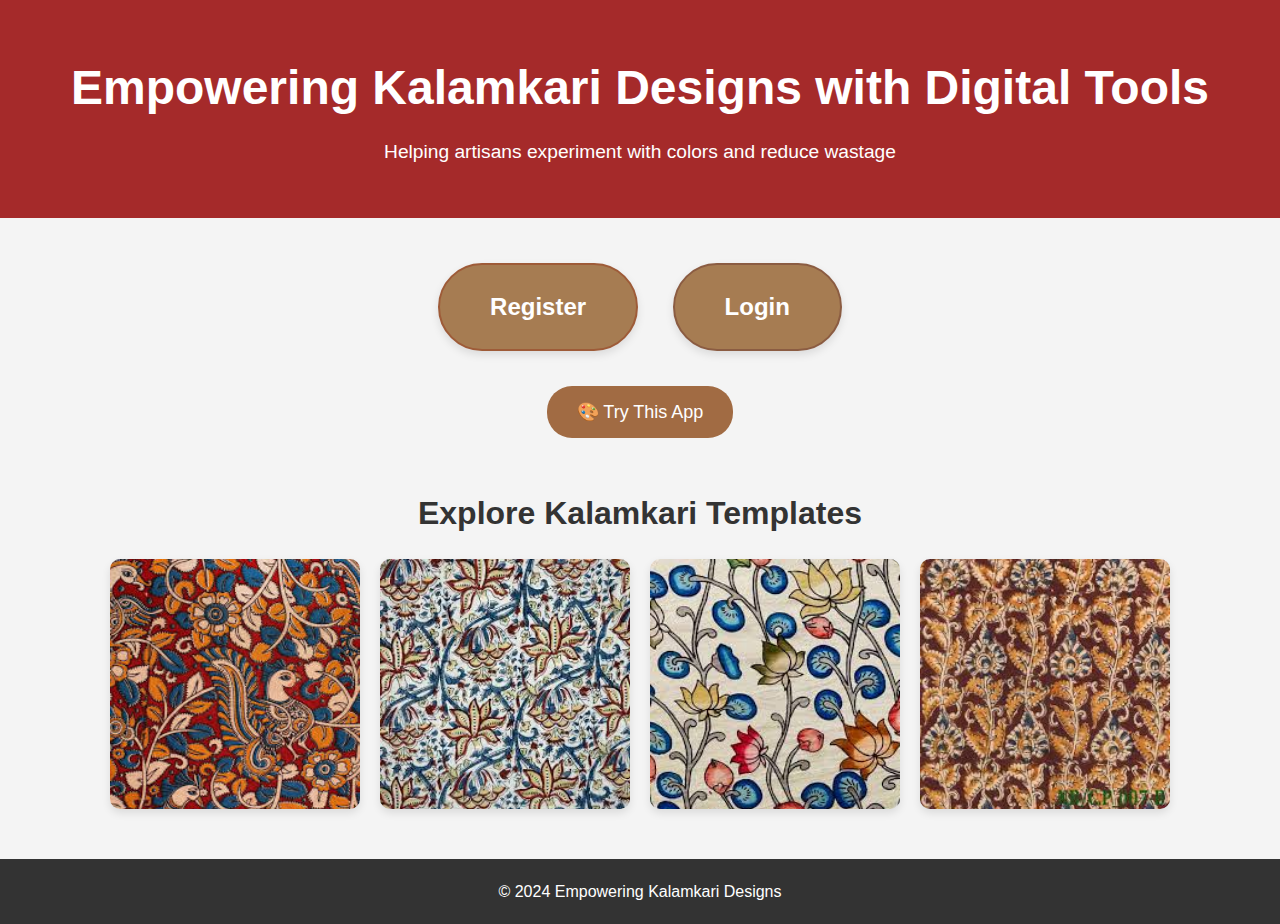
<file: index.html>
<!DOCTYPE html>
<html lang="en">
<head>
    <meta charset="UTF-8">
    <meta name="viewport" content="width=device-width, initial-scale=1.0">
    <title>Empowering Kalamkari Designs</title>
    <link rel="stylesheet" href="css/styles.css">
</head>
<body>
    <header>
        <h1>Empowering Kalamkari Designs with Digital Tools</h1>
        <p>Helping artisans experiment with colors and reduce wastage</p>
    </header>

    <section class="buttons">
        <a href="register.html" class="btn register-btn">Register</a>
		<a href="login.html" class="btn login-btn">Login</a>
        <div style="text-align: center; margin-top: 20px;">
  <a href="app.html">
    <button style="background-color: #A16B43; color: white; padding: 15px 30px; border-radius: 25px; border: none; font-size: 18px; cursor: pointer;">
      🎨 Try This App
    </button>
  </a>
</div>

    </section>

    <!-- Kalamkari Templates Section -->
    <section class="template-gallery">
        <h2>Explore Kalamkari Templates</h2>
        <div class="gallery">
            <img src="images/s3.jpg" alt="Kalamkari Template 1">
            <img src="images/s2.jpg" alt="Kalamkari Template 2">
            <img src="images/s.jpg" alt="Kalamkari Template 3">
            <img src="images/s6.jpg" alt="Kalamkari Template 4">
        </div>
        
    </section>

    <footer>
        <p>&copy; 2024 Empowering Kalamkari Designs</p>
    </footer>
</body>
</html>
</file>
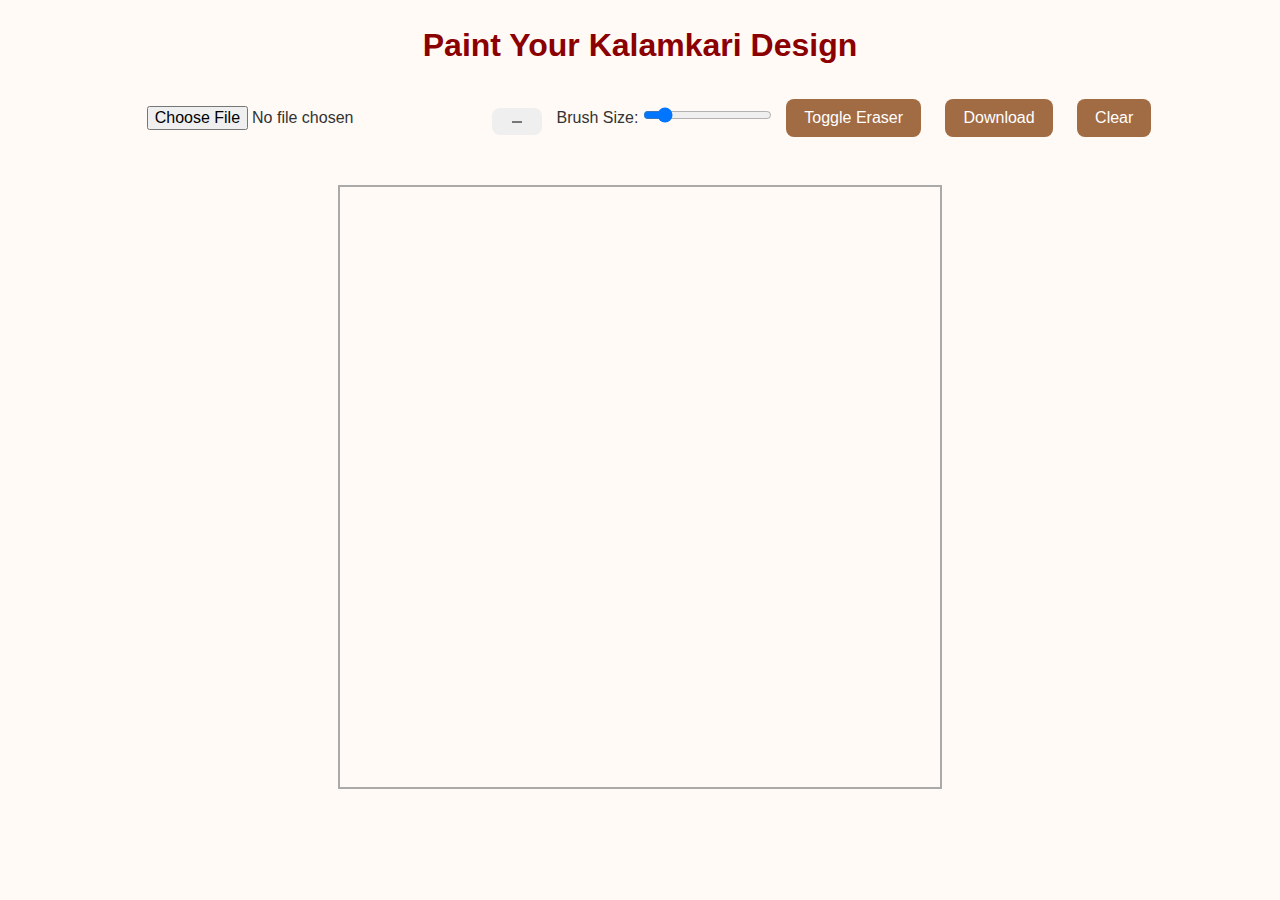
<file: app.html>
<!DOCTYPE html>
<html lang="en">
<head>
  <meta charset="UTF-8">
  <title>Kalamkari Brush Tool</title>
  <link rel="stylesheet" href="css/styles.css" />
  <style>
    body {
      font-family: 'Segoe UI', sans-serif;
      text-align: center;
      background: #fffaf5;
      padding: 20px;
    }

    h1 {
      color: #8B0000;
      margin-bottom: 15px;
    }

    .controls {
      margin: 15px 0;
    }

    input[type="file"],
    input[type="color"],
    button {
      margin: 10px;
      padding: 10px 18px;
      font-size: 16px;
      border: none;
      border-radius: 8px;
    }

    button {
      background-color: #a16b43;
      color: white;
      cursor: pointer;
    }

    button:hover {
      background-color: #864e2b;
    }

    canvas {
      border: 2px solid #aaa;
      margin-top: 20px;
      touch-action: none;
    }

    @media (max-width: 600px) {
      canvas {
        width: 100%;
        height: auto;
      }
    }
  </style>
</head>
<body>

  <h1>Paint Your Kalamkari Design</h1>

  <div class="controls">
  <input type="file" id="uploadInput" accept="image/*">
  <input type="color" id="colorPicker" value="#ff0000">
  <label for="brushSize">Brush Size:</label>
  <input type="range" id="brushSize" min="2" max="50" value="8">
  <button onclick="toggleEraser()">Toggle Eraser</button>
  <button onclick="downloadImage()">Download</button>
  <button onclick="clearCanvas()">Clear</button>
</div>


  <canvas id="canvas" width="600" height="600"></canvas>

  <script src="script.js"></script>
</body>
</html>
</file>
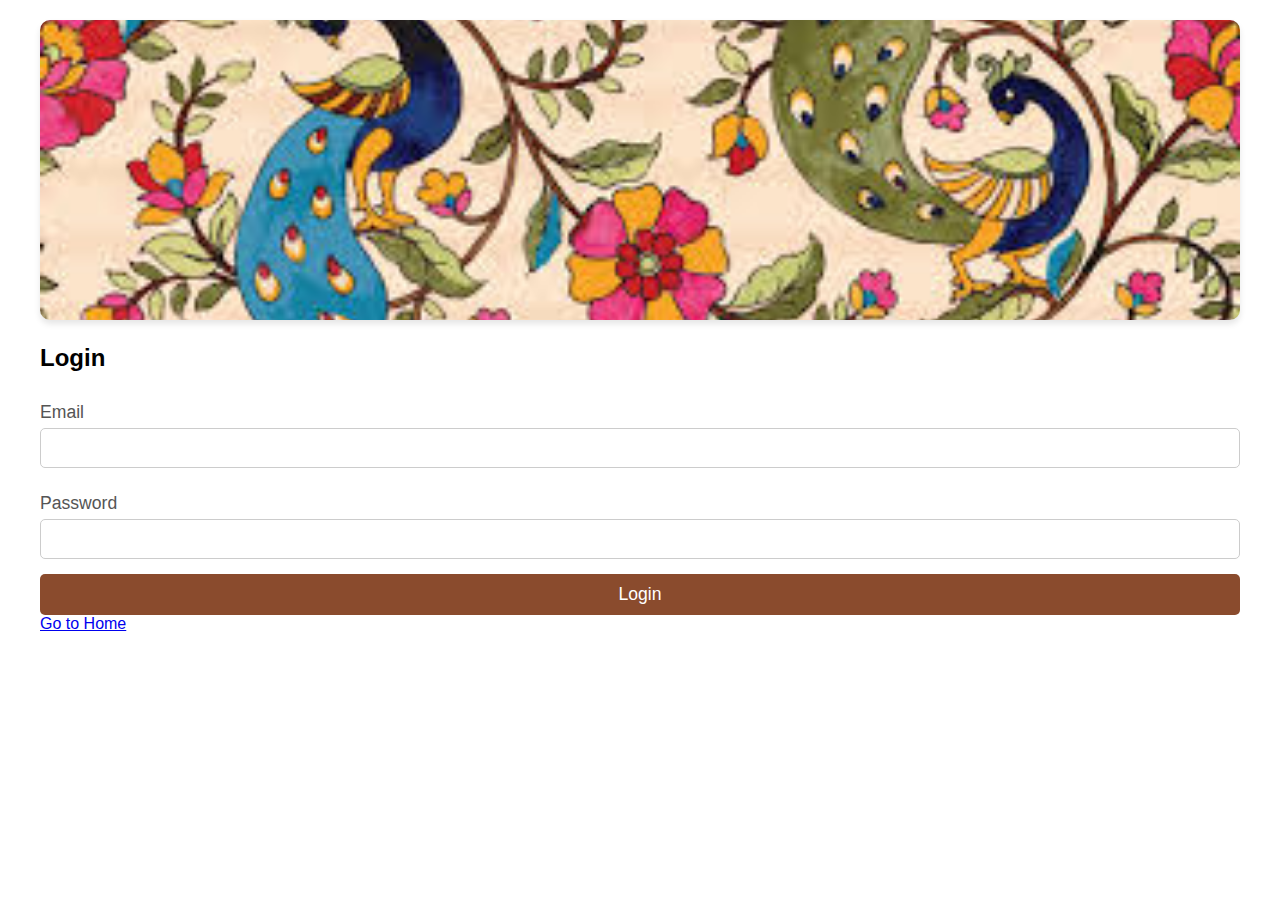
<file: login.html>
<!DOCTYPE html>
<html lang="en">
<head>
    <meta charset="UTF-8">
    <meta name="viewport" content="width=device-width, initial-scale=1.0">
    <title>Kalamkari Art - Login</title>
    <link rel="stylesheet" href="css/styles1.css">
</head>
<body>

    <div class="container">
        <div class="banner">
            <img src="images/p5.png" alt="Kalamkari Art Banner">
        </div>
        <h2>Login</h2>
        <form action="#">
            <div class="form-group">
                <label for="email">Email</label>
                <input type="email" id="email" name="email" required>
            </div>
            <div class="form-group">
                <label for="password">Password</label>
                <input type="password" id="password" name="password" required>
            </div>
            <div class="form-group">
                <button type="submit">Login</button>
            </div>
        </form>

        <!-- Home Button -->
        <div class="home-button">
            <a href="index.html">Go to Home</a> <!-- Redirect to Home page -->
        </div>
    </div>

</body>
</html>
</file>
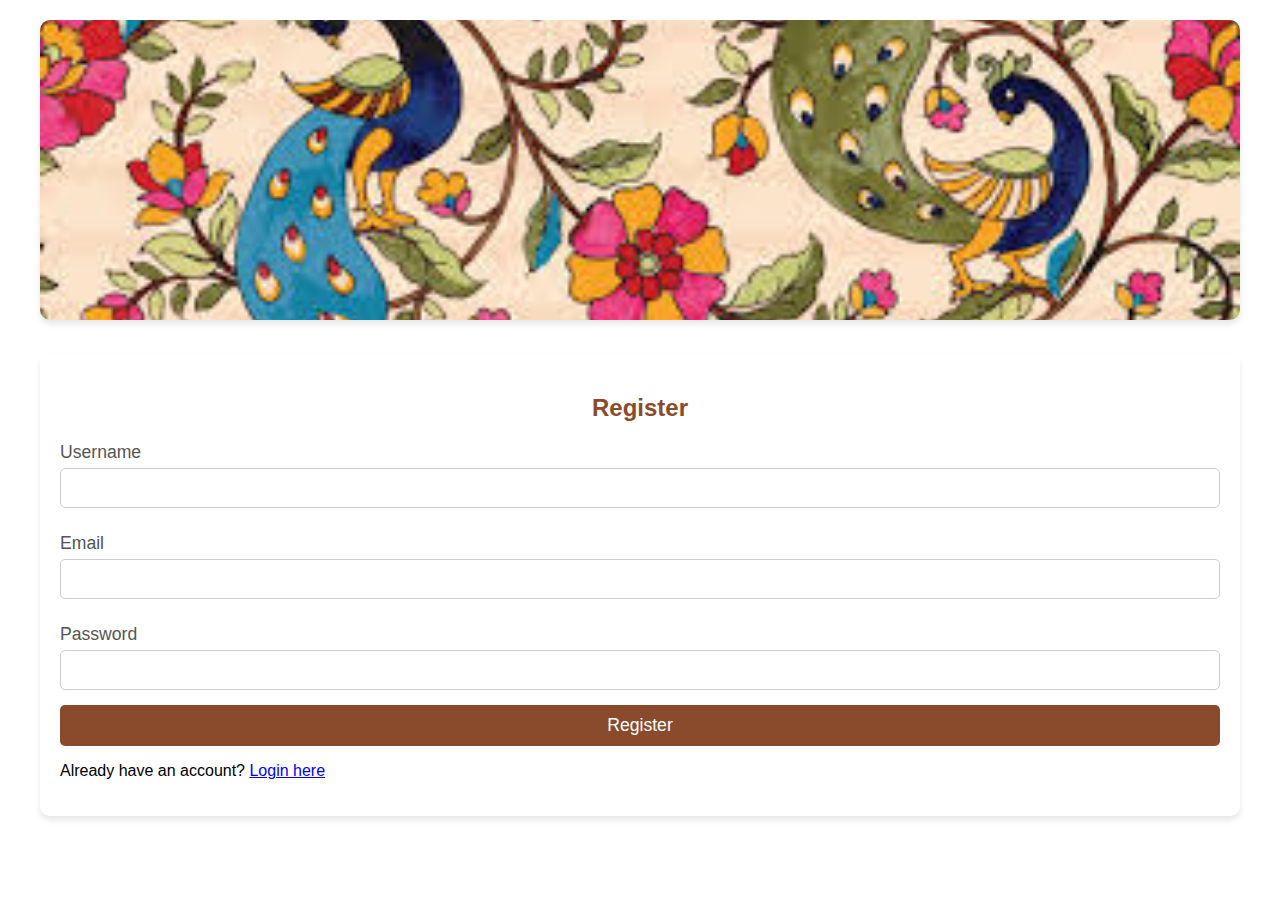
<file: register.html>
<!DOCTYPE html>
<html lang="en">
<head>
    <meta charset="UTF-8">
    <meta name="viewport" content="width=device-width, initial-scale=1.0">
    <title>Register - Kalamkari Art</title>
    <link rel="stylesheet" href="css/styles1.css">
</head>
<body>
    <div class="container">
        <div class="banner">
            <img src="images/p5.png" alt="Kalamkari Art Banner">
        </div>
        <section class="form-section">
            <h2>Register</h2>
            <form action="/register" method="POST">
                <label for="username">Username</label>
                <input type="text" id="username" name="username" required>
                <label for="email">Email</label>
                <input type="email" id="email" name="email" required>
                <label for="password">Password</label>
                <input type="password" id="password" name="password" required>
                <button type="submit">Register</button>
            </form>
            <!-- Add a link to redirect to login page -->
            <p>Already have an account? <a href="login.html">Login here</a></p>
        </section>
    </div>
</body>
</html>
</file>
<file: css/styles.css>
* {
    margin: 0;
    padding: 0;
    box-sizing: border-box;
}

body {
    font-family: Arial, sans-serif;
    background-color: #f4f4f4;
    color: #333;
    line-height: 1.6;
}

header {
    background-color: brown; /* Vibrant brown color */
    color: #fff;
    text-align: center;
    padding: 50px 20px;
}

header h1 {
    font-size: 3em;
    margin-bottom: 10px;
}

header p {
    font-size: 1.2em;
}

section.buttons {
    text-align: center;
    margin-top: 30px;
}

section.buttons .btn {
    display: inline-block;
    color: #fff; /* White text */
    font-size: 1.4em;
    text-align: center;
    line-height: 2em;
    text-decoration: none;
    padding: 20px 40px;
    margin: 15px;
    border-radius: 50px; /* Rounded corners for flower-like effect */
    box-shadow: 0 4px 8px rgba(0, 0, 0, 0.1);
    transition: all 0.3s ease;
    font-weight: bold;
}

section.buttons .login-btn {
    background-color: #a67c52; /* Light brown for Login button */
    width: auto;
    height: auto;
    padding: 18px 50px;
    border: 2px solid #8b5c42; /* Darker brown border */
    font-size: 1.5em;
}

section.buttons .register-btn {
    background-color: #a67c52; /* A slightly different shade of brown for Register button */
    width: auto;
    height: auto;
    padding: 18px 50px;
    border: 2px solid #9e5b38; /* Darker brown border */
    font-size: 1.5em;
}

section.buttons .btn:hover {
    transform: scale(1.1);
    box-shadow: 0 6px 12px rgba(0, 0, 0, 0.2);
}

/* Kalamkari Templates Section */
.template-gallery {
    text-align: center;
    margin: 50px 0;
}

.template-gallery h2 {
    font-size: 2em;
    margin-bottom: 20px;
    color: #333;
}

.gallery {
    display: flex;
    justify-content: center;
    gap: 20px;
    flex-wrap: wrap;
}

.gallery img {
    width: 250px;
    height: 250px;
    object-fit: cover;
    border-radius: 10px;
    box-shadow: 0 4px 8px rgba(0, 0, 0, 0.1);
    transition: transform 0.3s ease;
}

.gallery img:hover {
    transform: scale(1.05);
}

footer {
    text-align: center;
    padding: 20px;
    background-color: #333;
    color: white;
    margin-top: 50px;
}

footer p {
    font-size: 1em;
}
</file>
<file: css/styles1.css>
/* Reset and Basic Styles */
body {
    margin: 0;
    padding: 0;
    font-family: Arial, sans-serif;
    height: 100vh;
    background-size: cover;
    background-position: center;
}

/* Container Styling */
.container {
    width: 100%;
    max-width: 1200px;
    margin: 0 auto;
    padding: 20px;
    display: flex;
    flex-direction: column;
}

/* Banner Styling */
.banner img {
    width: 100%;
    height: auto; /* Maintain aspect ratio */
    max-height: 300px; /* Limit height for better visibility */
    object-fit: cover;
    border-radius: 10px;
    box-shadow: 0px 4px 6px rgba(0, 0, 0, 0.1); /* Add a slight shadow for better contrast */
}

/* Form Section Styling */
.form-section {
    margin-top: 30px;
    padding: 20px;
    background-color: rgba(255, 255, 255, 0.8); /* Slight transparency */
    border-radius: 10px;
    box-shadow: 0px 4px 6px rgba(0, 0, 0, 0.1);
}

.form-section h2 {
    text-align: center;
    color: #8A4B2D; /* Kalamkari color */
    margin-bottom: 20px;
}

/* Form Elements Styling */
form label {
    display: block;
    margin: 10px 0 5px;
    font-size: 1.1rem;
    color: #555;
}

form input {
    width: 100%;
    padding: 10px;
    margin-bottom: 15px;
    border: 1px solid #ccc;
    border-radius: 5px;
    font-size: 1rem;
    box-sizing: border-box;
}

form button {
    width: 100%;
    padding: 10px;
    background-color: #8A4B2D; /* Kalamkari color */
    color: white;
    border: none;
    border-radius: 5px;
    font-size: 1.1rem;
    cursor: pointer;
    transition: background-color 0.3s;
}

form button:hover {
    background-color: #6F3921; /* Darker brown on hover */
}

/* Responsive Design */
@media (max-width: 768px) {
    .banner img {
        max-height: 200px; /* Adjust banner height on smaller screens */
    }

    .form-section {
        padding: 15px;
    }

    form input, form button {
        font-size: 1rem;
    }
}
</file>
